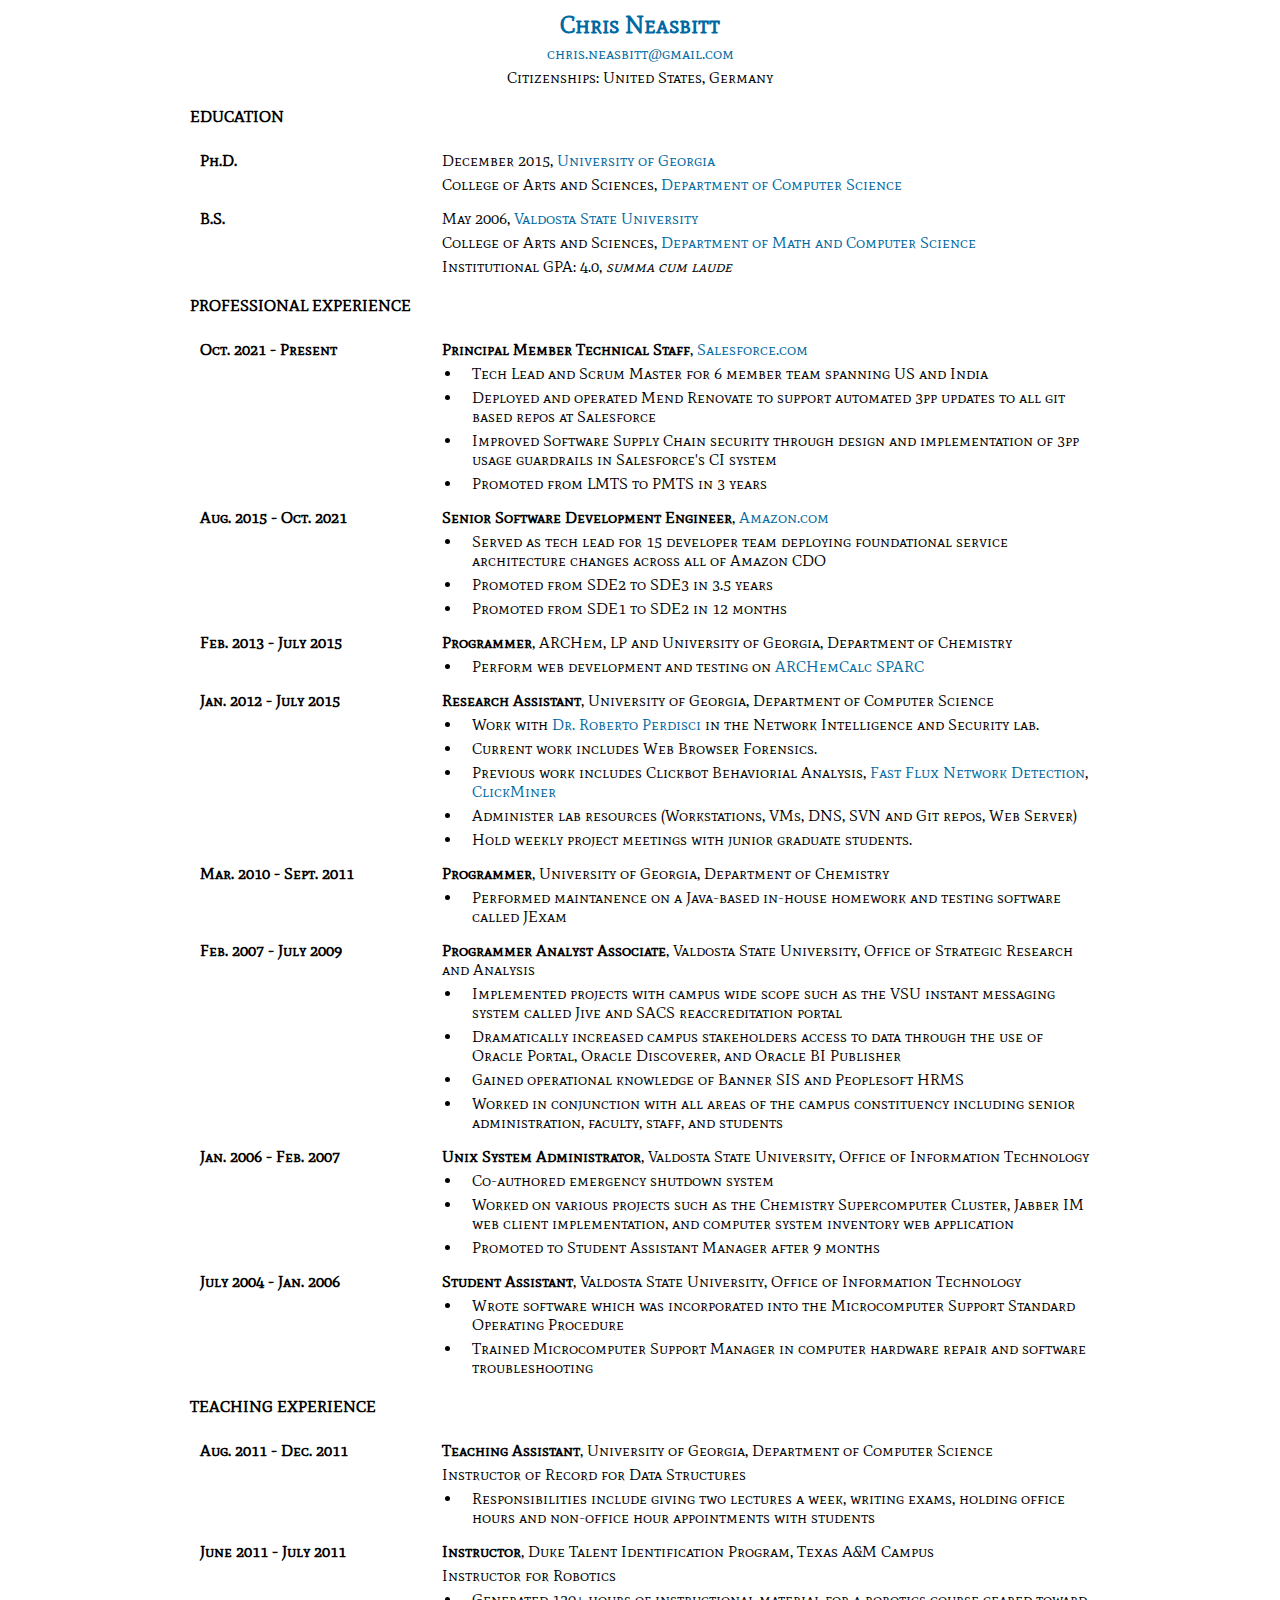
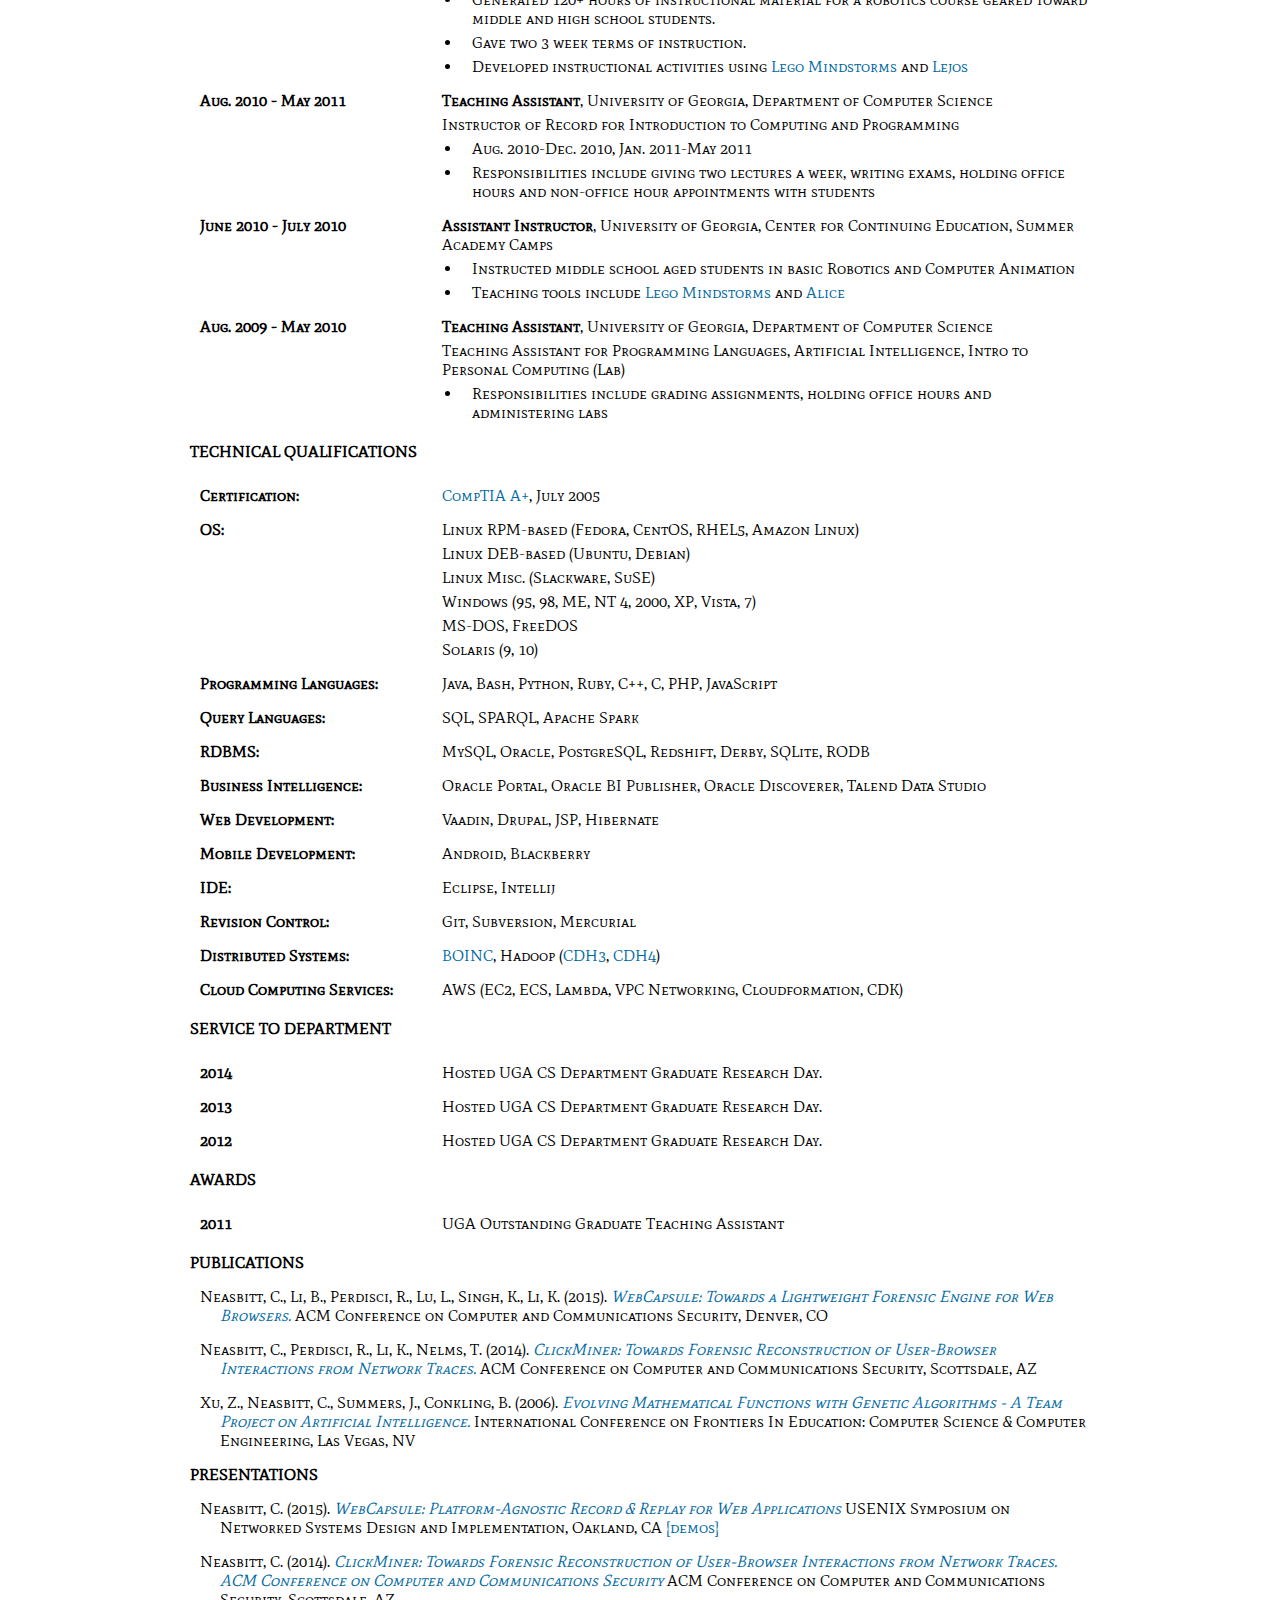
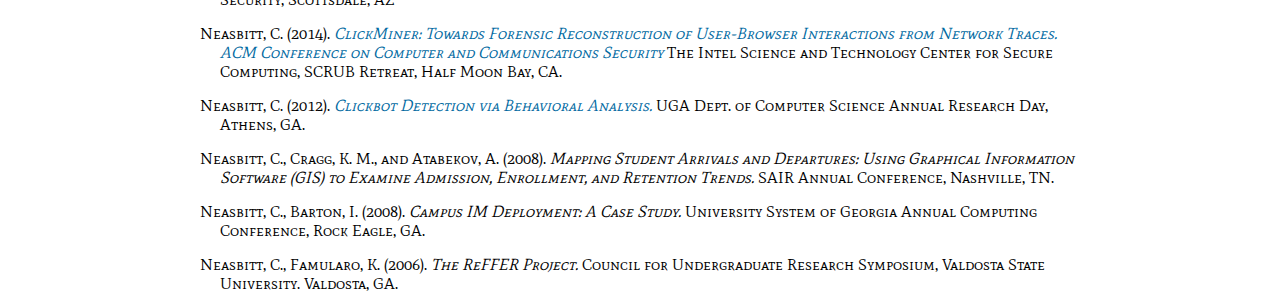
<file: resume.html>
<!DOCTYPE html>
<html lang="en">
	<head>
		<meta charset="UTF-8">
		<title>Chris Neasbitt - Résumé</title>
		<link href="resume_print.css" rel="stylesheet" type="text/css" media="print"/>
		<link href='http://fonts.googleapis.com/css?family=Neuton|Mate+SC' rel='stylesheet' type='text/css' media="screen,aural,braille,embossed,handheld,projection,tty,tv"/>
		<link href="resume.css" rel="stylesheet" type="text/css" media="screen,aural,braille,embossed,handheld,projection,tty,tv"/>
		<link rel="SHORTCUT ICON" href="ghost.ico">
	</head>
	<body>
		<div id="bioinfo">
			<p id="name"><a href="http://neasbitt.com">Chris Neasbitt</a></p>
			<p><span id="email"><a href="mailto:chris.neasbitt@gmail.com">chris.neasbitt@gmail.com</a></span></p>
			<p id="citizenship">Citizenships: United States, Germany</p>
		</div>
		<div class="section" id="education">
			<p class="sectionheader">Education</p>
			<div class="sectionpart">
				<div class="partlabel"><label>Ph.D.</label></div>
				<div class="partinfo" id="deg1">
					<p>December 2015, <a href="http://www.uga.edu">University of Georgia</a></p>
					<p>College of Arts and Sciences, <a href="http://www.cs.uga.edu">Department of Computer Science</a></p>
				</div>
			</div>
			<div class="sectionpart">
				<div class="partlabel"><label>B.S.</label></div>
				<div class="partinfo" id="deg2">
					<p>May 2006, <a href="http://www.valdosta.edu">Valdosta State University</a></p>
					<p>College of Arts and Sciences, <a href="http://www.valdosta.edu/mathcs/">Department of Math and Computer Science</a></p>
					<p>Institutional GPA: 4.0, <span class="lspan">summa cum laude</span></p>
				</div>
			</div>
		</div>
		<div class="section" id="profexpr">
			<p class="sectionheader">Professional Experience</p>
			<div class="sectionpart">
                                <div class="partlabel"><label>Oct. 2021 - Present</label></div>
                                <div class="partinfo" id="prof0">
					<p><span class="bspan">Principal Member Technical Staff</span>, <a href="https://salesforce.com">Salesforce.com</a></p>
				        <ul>
						<li>Tech Lead and Scrum Master for 6 member team spanning US and India</li>
						<li>Deployed and operated Mend Renovate to support automated 3pp updates to all git based repos at Salesforce</li>
						<li>Improved Software Supply Chain security through design and implementation of 3pp usage guardrails in Salesforce's CI system</li>
						<li>Promoted from LMTS to PMTS in 3 years</li>
					<ul>
                                </div>
                        </div>
                        <div class="sectionpart">
                                <div class="partlabel"><label>Aug. 2015 - Oct. 2021</label></div>
                                <div class="partinfo" id="prof1">
                                        <p><span class="bspan">Senior Software Development Engineer</span>, <a href="https://www.amazon.com">Amazon.com</a></p>
                                        <ul>
						<li>Served as tech lead for 15 developer team deploying foundational service architecture changes across all of Amazon CDO</li>
						<li>Promoted from SDE2 to SDE3 in 3.5 years</li>
						<li>Promoted from SDE1 to SDE2 in 12 months</li>
                                        </ul>
                                </div>
                        </div>
                        <div class="sectionpart">
                                <div class="partlabel"><label>Feb. 2013 - July 2015</label></div>
                                <div class="partinfo" id="prof2">
                                        <p><span class="bspan">Programmer</span>, ARCHem, LP and University of Georgia, Department of Chemistry</p>
                                        <ul>
                                                <li>Perform web development and testing on <a href="http://www.archemcalc.com/sparc.html">ARCHemCalc SPARC</a></li>
                                        </ul>
                                </div>
                        </div>
			<div class="sectionpart">
				<div class="partlabel"><label>Jan. 2012 - July 2015</label></div>
				<div class="partinfo" id="prof3">
					<p><span class="bspan">Research Assistant</span>, University of Georgia, Department of Computer Science</p>
					<ul>
						<li>Work with <a href="http://roberto.perdisci.com/">Dr. Roberto Perdisci</a> in the Network Intelligence and Security lab.</li>
						<li>Current work includes Web Browser Forensics.</li>
						<li>Previous work includes Clickbot Behaviorial Analysis, <a href="http://code.google.com/p/fluxbuster/">
							Fast Flux Network Detection</a>, <a href="http://clickminer.nis.cs.uga.edu">ClickMiner</a>
						<li>Administer lab resources (Workstations, VMs, DNS, SVN and Git repos, Web Server)</li>
						<li>Hold weekly project meetings with junior graduate students.</li>
					</ul>
				</div>
			</div>
			<div class="sectionpart">
				<div class="partlabel"><label>Mar. 2010 - Sept. 2011</label></div>
				<div class="partinfo" id="prof4">
					<p><span class="bspan">Programmer</span>, University of Georgia, Department of Chemistry</p>
					<ul>
						<li>Performed maintanence on a Java-based in-house homework and testing software called JExam</li>
					</ul>
				</div>
			</div>
			<div class="sectionpart">
				<div class="partlabel"><label>Feb. 2007 - July 2009</label></div>
				<div class="partinfo" id="prof5">
					<p><span class="bspan">Programmer Analyst Associate</span>, Valdosta State University, Office of Strategic Research and 
						Analysis
					</p>
					<ul>
						<li>Implemented projects with campus wide scope such as the VSU instant messaging system called Jive and SACS 
							reaccreditation portal
						</li>
						<li>Dramatically increased campus stakeholders access to data through the use of Oracle Portal, Oracle Discoverer, and 
							Oracle BI Publisher
						</li>
						<li>Gained operational knowledge of Banner SIS and Peoplesoft HRMS</li>
						<li>Worked in conjunction with all areas of the campus constituency including senior administration, faculty, staff, 
							and students
						</li>
					</ul>
				</div>
			</div>
			<div class="sectionpart">
				<div class="partlabel"><label>Jan. 2006 - Feb. 2007</label></div>
				<div class="partinfo" id="prof6">
					<p><span class="bspan">Unix System Administrator</span>, Valdosta State University, Office of Information Technology</p>
					<ul>
						<li>Co-authored emergency shutdown system</li>
						<li>Worked on various projects such as the Chemistry Supercomputer Cluster, Jabber IM web client implementation, and 
							computer system inventory web application
						</li>
						<li>Promoted to Student Assistant Manager after 9 months</li>
					</ul>
				</div>
			</div>
			<div class="sectionpart">
				<div class="partlabel"><label>July 2004 - Jan. 2006</label></div>
				<div class="partinfo" id="prof7">
					<p><span class="bspan">Student Assistant</span>, Valdosta State University, Office of Information Technology</p>
					<ul>
						<li>Wrote software which was incorporated into the Microcomputer Support Standard Operating Procedure</li>
						<li>Trained Microcomputer Support Manager in computer hardware repair and software troubleshooting</li>
					</ul>
				</div>
			</div>
		</div>
		<div class="section" id="teachexpr">
			<p class="sectionheader">Teaching Experience</p>
			<div class="sectionpart">
				<div class="partlabel"><label>Aug. 2011 - Dec. 2011</label></div>
				<div class="partinfo" id="teach1">
					<p><span class="bspan">Teaching Assistant</span>, University of Georgia, Department of Computer Science</p>
					<p>Instructor of Record for Data Structures</p>
					<ul>
						<li>Responsibilities include giving two lectures a week, writing exams, holding office hours and non-office hour appointments with students
						</li>
					</ul>
				</div>
			</div>
			<div class="sectionpart">
				<div class="partlabel"><label>June 2011 - July 2011</label></div>
				<div class="partinfo" id="teach2">
					<p><span class="bspan">Instructor</span>, Duke Talent Identification Program, Texas A&amp;M Campus</p>
					<p>Instructor for Robotics</p>
					<ul>
						<li>Generated 120+ hours of instructional material for a robotics course geared toward middle and high school students.</li>
						<li>Gave two 3 week terms of instruction.</li>
						<li>Developed instructional activities using <a href="http://mindstorms.lego.com/en-us/Default.aspx">Lego Mindstorms</a> and <a href="http://lejos.sourceforge.net/">Lejos</a>
					</ul>
				</div>
			</div>
			<div class="sectionpart">
				<div class="partlabel"><label>Aug. 2010 - May 2011</label></div>
				<div class="partinfo" id="teach3">
					<p><span class="bspan">Teaching Assistant</span>, University of Georgia, Department of Computer Science</p>
					<p>Instructor of Record for Introduction to Computing and Programming</p>
					<ul>
						<li>Aug. 2010-Dec. 2010, Jan. 2011-May 2011</li>
						<li>Responsibilities include giving two lectures a week, writing exams, holding office hours and non-office hour appointments with students
						</li>
					</ul>
				</div>
			</div>
			<div class="sectionpart">
				<div class="partlabel"><label>June 2010 - July 2010</label></div>
				<div class="partinfo" id="teach4">
					<p><span class="bspan">Assistant Instructor</span>, University of Georgia, Center for Continuing Education, Summer Academy                                                        Camps</p>
					<ul>
						<li>Instructed middle school aged students in basic Robotics and Computer Animation</li>
						<li>Teaching tools include <a href="http://mindstorms.lego.com/en-us/Default.aspx">Lego Mindstorms</a> and
							<a href="http://www.alice.org/">Alice</a>
						</li>
					</ul>
				</div>
			</div>
			<div class="sectionpart">
				<div class="partlabel"><label>Aug. 2009 - May 2010</label></div>
				<div class="partinfo" id="teach5">
					<p><span class="bspan">Teaching Assistant</span>, University of Georgia, Department of Computer Science</p>
					<p>Teaching Assistant for Programming Languages, Artificial Intelligence, Intro to Personal Computing (Lab)</p>
					<ul>
						<li>Responsibilities include grading assignments, holding office hours and administering labs</li>
					</ul>
				</div>
			</div>
		</div>
		<div class="section" id="techskills">
			<p class="sectionheader">Technical Qualifications</p>
			<div class="sectionpart">
				<div class="partlabel"><label>Certification:</label></div>
				<div class="partinfo" id="qual1">
					<p><a href="http://www.comptia.org/certifications/listed/a.aspx">CompTIA A+</a>, July 2005</p>
				</div>
			</div>
			<div class="sectionpart">
				<div class="partlabel"><label>OS:</label></div>
				<div class="partinfo" id="qual2">
					<p>Linux RPM-based (Fedora, CentOS, RHEL5, Amazon Linux)</p>
					<p>Linux DEB-based (Ubuntu, Debian)</p>
					<p>Linux Misc. (Slackware, SuSE)</p>
					<p>Windows (95, 98, ME, NT 4, 2000, XP, Vista, 7)</p>
					<p>MS-DOS, FreeDOS</p>
					<p>Solaris (9, 10)</p>
				</div>
			</div>
			<div class="sectionpart">
				<div class="partlabel"><label>Programming Languages:</label></div>
				<div class="partinfo" id="qual3">
					<p>Java, Bash, Python, Ruby, C++, C, PHP, JavaScript</p>
				</div>
			</div>
			<div class="sectionpart">
				<div class="partlabel"><label>Query Languages:</label></div>
				<div class="partinfo" id="qual4">
					<p>SQL, SPARQL, Apache Spark</p>
				</div>
			</div>
			<div class="sectionpart">
				<div class="partlabel"><label>RDBMS:</label></div>
				<div class="partinfo" id="qual5">
					<p>MySQL, Oracle, PostgreSQL, Redshift, Derby, SQLite, RODB</p>
				</div>
			</div>
			<div class="sectionpart">
				<div class="partlabel"><label>Business Intelligence:</label></div>
				<div class="partinfo" id="qual6">
					<p>Oracle Portal, Oracle BI Publisher, Oracle Discoverer, Talend Data Studio</p>
				</div>
			</div>
			<div class="sectionpart">
				<div class="partlabel"><label>Web Development:</label></div>
				<div class="partinfo" id="qual7">
					<p>Vaadin, Drupal, JSP, Hibernate</p>
				</div>
			</div>
			<div class="sectionpart">
				<div class="partlabel"><label>Mobile Development:</label></div>
				<div class="partinfo" id="qual8">
					<p>Android, Blackberry</p>
				</div>
			</div>
			<div class="sectionpart">
				<div class="partlabel"><label>IDE:</label></div>
				<div class="partinfo" id="qual9">
					<p>Eclipse, Intellij</p>
				</div>
			</div>
			<div class="sectionpart">
				<div class="partlabel"><label>Revision Control:</label></div>
				<div class="partinfo" id="qual10">
					<p>Git, Subversion, Mercurial</p>
				</div>
			</div>
			<div class="sectionpart">
				<div class="partlabel"><label>Distributed Systems:</label></div>
				<div class="partinfo" id="qual11">
					<p><a href="http://boinc.berkeley.edu/">BOINC</a>, Hadoop 
						(<a href="https://ccp.cloudera.com/display/SUPPORT/CDH+Downloads#CDHDownloads-CDH3PackagesandDownloads">CDH3</a>, 
						<a href="https://ccp.cloudera.com/display/SUPPORT/CDH+Downloads#CDHDownloads-CDH4PackagesandDownloads">CDH4</a>)
					</p>
				</div>
			</div>
			<div class="sectionpart">
                                <div class="partlabel"><label>Cloud Computing Services:</label></div>
                                <div class="partinfo" id="qual12">
                                        <p>AWS (EC2, ECS, Lambda, VPC Networking, Cloudformation, CDK)</p>
                                </div>
                        </div>

		</div>
		<div class="section" id="service">
			<p class="sectionheader">Service To Department</p>
			<div class="sectionpart">
				<div class="partlabel"><label>2014</label></div>
				<div class="partinfo" id="ser1">
					<p>Hosted UGA CS Department Graduate Research Day.</p>
				</div>
			</div>
			<div class="sectionpart">
				<div class="partlabel"><label>2013</label></div>
				<div class="partinfo" id="ser2">
					<p>Hosted UGA CS Department Graduate Research Day.</p>
				</div>
			</div>
			<div class="sectionpart">
				<div class="partlabel"><label>2012</label></div>
				<div class="partinfo" id="ser3">
					<p>Hosted UGA CS Department Graduate Research Day.</p>
				</div>
			</div>
		</div>
		<div class="section" id="awards">
			<p class="sectionheader">Awards</p>
			<div class="sectionpart">
				<div class="partlabel"><label>2011</label></div>
				<div class="partinfo" id="award1">
					<p>UGA Outstanding Graduate Teaching Assistant</p>
				</div>
			</div>
		</div>
		<div class="section" id="publications">
			<p class="sectionheader">Publications</p>
			<p class="cite">Neasbitt, C., Li, B., Perdisci, R., Lu, L., Singh, K., Li, K. (2015). <span class="lspan"><a href="files/webcapsule_ccs2015.pdf">WebCapsule: Towards a Lightweight Forensic Engine for Web Browsers.</a></span> ACM Conference on Computer and Communications Security, Denver, CO</p>
			<p class="cite">Neasbitt, C., Perdisci, R., Li, K., Nelms, T. (2014). <span class="lspan"><a href="files/ccsfp023-neasbitt.pdf">ClickMiner: Towards Forensic Reconstruction of User-Browser Interactions from Network Traces.</a></span> ACM Conference on Computer and Communications Security, Scottsdale, AZ</p>
			<p class="cite">Xu, Z., Neasbitt, C., Summers, J., Conkling, B. (2006). <span class="lspan"><a href="files/fecs2006.pdf">
				Evolving Mathematical Functions with Genetic Algorithms - A Team Project on Artificial Intelligence.</a></span> International Conference 				on Frontiers In Education: Computer Science &amp; Computer Engineering, Las Vegas, NV
			</p>
		</div>
		<div class="section" id="presentations">
			<p class="sectionheader">Presentations</p>
                        <p class="cite">Neasbitt, C. (2015). <span class="lspan"><a href="files/webcapsule_nsdi_poster.pdf">
                                WebCapsule: Platform-Agnostic Record & Replay for Web Applications
				</a></span> USENIX Symposium on Networked Systems Design and Implementation, Oakland, CA
				<a href="http://webcapsule.nis.cs.uga.edu/">[demos]</a>
                        </p>
			<p class="cite">Neasbitt, C. (2014). <span class="lspan"><a href="files/clickminer_ccs_presentation.pdf">
				ClickMiner: Towards Forensic Reconstruction of User-Browser Interactions from Network Traces. ACM Conference on Computer and Communications Security
				</a></span> ACM Conference on Computer and Communications Security, Scottsdale, AZ
			</p>
			<p class="cite">Neasbitt, C. (2014). <span class="lspan"><a href="files/clickminer_presentation.pdf">
				ClickMiner: Towards Forensic Reconstruction of User-Browser Interactions from Network Traces. ACM Conference on Computer and Communications Security
				</a></span> The Intel Science and Technology Center for Secure Computing, SCRUB Retreat, Half Moon Bay, CA.
			</p>
			<p class="cite">Neasbitt, C. (2012). <span class="lspan"><a href="files/clickbot_detection.pdf">
				Clickbot Detection via Behavioral Analysis.
				</a></span> UGA Dept. of Computer Science Annual Research Day, Athens, GA.
			</p>
			<p class="cite">Neasbitt, C., Cragg, K. M., and Atabekov, A. (2008). <span class="lspan">
				Mapping Student Arrivals and Departures: Using Graphical Information Software (GIS) to Examine Admission, Enrollment, and Retention Trends.
				</span> SAIR Annual Conference, Nashville, TN.
			</p>
			<p class="cite">Neasbitt, C., Barton, I. (2008). <span class="lspan">Campus IM Deployment: A Case Study.</span> University System of Georgia Annual Computing Conference, Rock Eagle, GA.</p>
			<p class="cite">Neasbitt, C., Famularo, K. (2006). <span class="lspan">The ReFFER Project.</span>  Council for Undergraduate Research Symposium, Valdosta State 
				University. Valdosta, GA.
			</p>
		</div>
	</body>
</html>
</file>
<file: resume_print.css>
/* class is ., id is # */

* {
	padding: 0;
	margin: 0;
}

body {
	margin:0; 
	padding:0; 
	line-height: 1.4em; 
	word-spacing:1px; 
	letter-spacing:0.2px; 
	font: 13px Arial, Helvetica,"Lucida Grande", serif; 
	color: #000;
}

a { 
	color: black;
	text-decoration: none;
}

p, li {
	margin-bottom: 5px;
}

ul {
	padding-left: 20px;
}

li {
	padding-left: 10px;
}

label, .bspan {
	font-weight: bold;
}

.lspan {
	font-style: italic;
}

label.mright{
	margin-right: 10px;
}

#name{
	font-weight:bold;
	font-size:150%;
}

#bioinfo{
	width: 600px;
	margin-left:auto;
	margin-right:auto;
	text-align: center;
	margin-bottom: 20px;
}

.section, .sectionheader, .cite  {
	margin-bottom: 15px;
}

#publications, #presentations, #techskills {
	page-break-inside: avoid;
}

/*
#techskills {
        page-break-before: always;
}*/

.sectionpart {
	overflow: auto;
	width: 100%;
	height: auto;
}

.partinfo, .partlabel {
	padding-top: 10px;
}

.partinfo{
	width: 360pt;
	float: none;
	display: inline-block;
}

.refs {
	vertical-align: top;
	float: none;
	display: inline-block;
	padding-left: 10px;
}

.partlabel {
	vertical-align: top;
	float: none;
	display: inline-block;
	padding-left: 10px;
	width: 130pt;
}

.sectionheader {
	font-weight:bold;
	text-transform: uppercase;
}

.cite{
	padding-left: 30px;
	text-indent: -20px;
}
</file>
<file: resume.css>
/* class is ., id is # */

* {
	padding: 0;
	margin: 0;
}

body {
	font-family: 'Mate SC', 'Neuton', serif;
	width: 900px;
	margin-left:auto;
	margin-right:auto;
	margin-top: 10px;
}

A:link, A:visited, A:active {color: #0069A1; text-decoration: none;}
A:hover {color: #0069A1; text-decoration: underline;}


/*a {
	color: black;
	text-decoration: none;
} uncomment when printing */

p, li {
	margin-bottom: 5px;
}

ul {
	padding-left: 20px;
}

li {
	padding-left: 10px;
}

label, .bspan {
	font-weight: bold;
}

.lspan {
	font-style: italic;
}

label.mright{
	margin-right: 10px;
}

#name{
	font-weight:bold;
	font-size:150%;
}

#bioinfo{
	width: 600px;
	margin-left:auto;
	margin-right:auto;
	text-align: center;
	margin-bottom: 20px;
}

.section, .sectionheader, .cite  {
	margin-bottom: 15px;
}

#techskills {
	page-break-before: always;
}

/*#profexpr {
	page-break-before: always;
}

#publications {
	page-break-before: always;
}

#techskills {
        page-break-before: always;
}*/

.sectionpart {
	/*border: 1px solid #000000;*/
	overflow: auto;
	width: 100%;
	height: auto;
}

.partinfo, .partlabel {
	padding-top: 10px;
}

.partinfo{
	width: 72%;
	float: right;
}

.partlabel, .refs {
	float: left;
	padding-left: 10px;
}

.sectionheader {
	font-weight:bold;
	text-transform: uppercase;
}

.cite{
    padding-left: 30px;
    text-indent: -20px;
}
</file>
